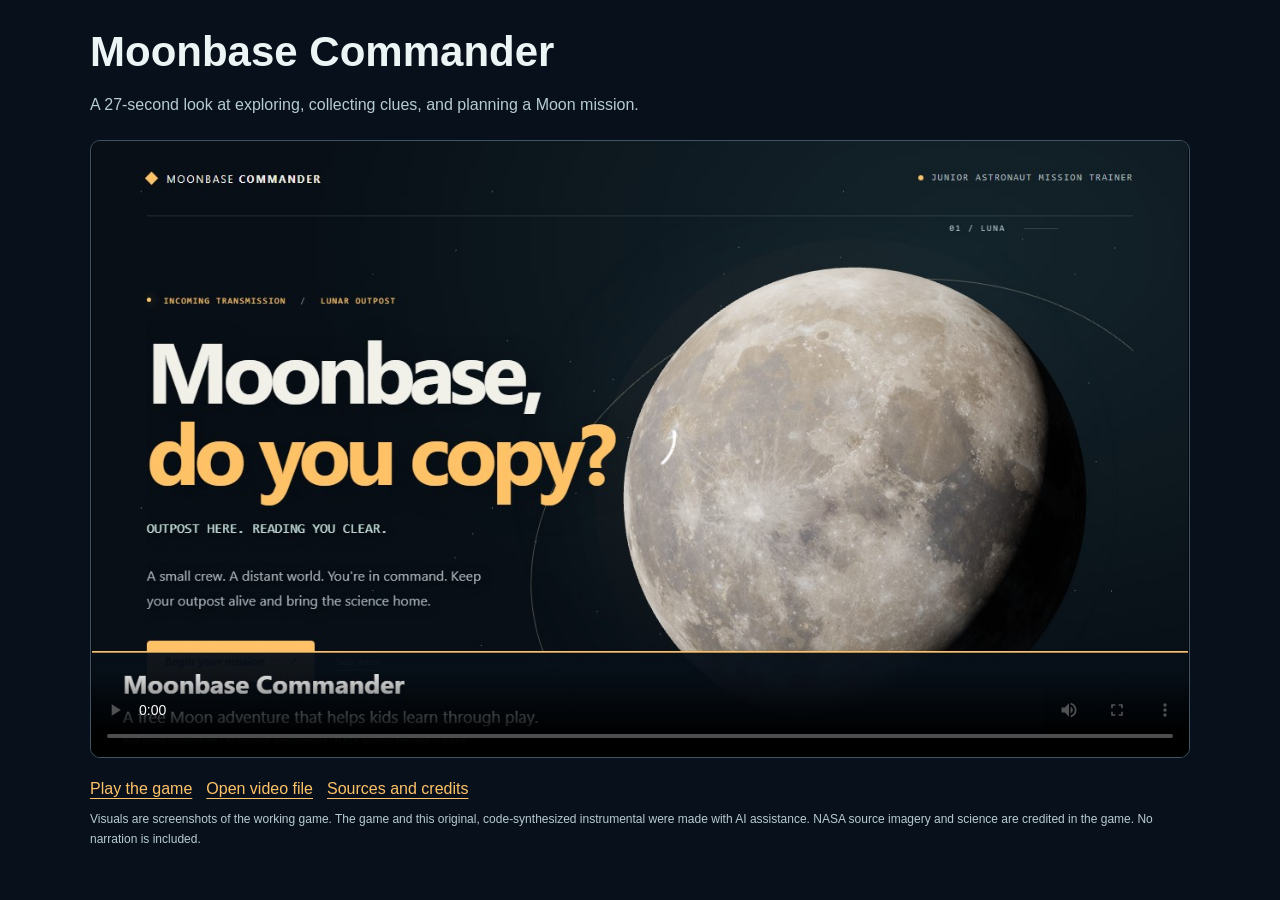
<file: demo/index.html>
<!doctype html>
<html lang="en">
<head>
<meta charset="utf-8"><meta name="viewport" content="width=device-width,initial-scale=1">
<title>Moonbase Commander — Project Demo</title>
<meta name="description" content="A 27-second demonstration of Moonbase Commander, a free educational Moon game for children.">
<style>
:root{color-scheme:dark;font-family:Inter,"Segoe UI",sans-serif;background:#08111b;color:#edf4f5}*{box-sizing:border-box}body{margin:0;padding:28px 20px}main{max-width:1100px;margin:auto}h1{font-size:clamp(26px,4vw,42px);margin:0 0 10px}p{color:#b7cbd3;line-height:1.6}video{display:block;width:100%;aspect-ratio:16/9;background:#03070c;border:1px solid #405464;border-radius:10px;margin:22px 0}nav{display:flex;flex-wrap:wrap;gap:14px}a{color:#ffc267;text-underline-offset:4px}.credit{font-size:12px}
</style>
</head>
<body><main>
<h1>Moonbase Commander</h1>
<p>A 27-second look at exploring, collecting clues, and planning a Moon mission.</p>
<video controls playsinline preload="metadata" poster="poster.jpg" aria-label="Moonbase Commander project demonstration with original instrumental music"><source src="moonbase-demo.mp4" type="video/mp4">Your browser can open the <a href="moonbase-demo.mp4">demo video</a>.</video>
<nav><a href="../">Play the game</a><a href="moonbase-demo.mp4">Open video file</a><a href="../credits.html">Sources and credits</a></nav>
<p class="credit">Visuals are screenshots of the working game. The game and this original, code-synthesized instrumental were made with AI assistance. NASA source imagery and science are credited in the game. No narration is included.</p>
</main></body></html>
</file>
